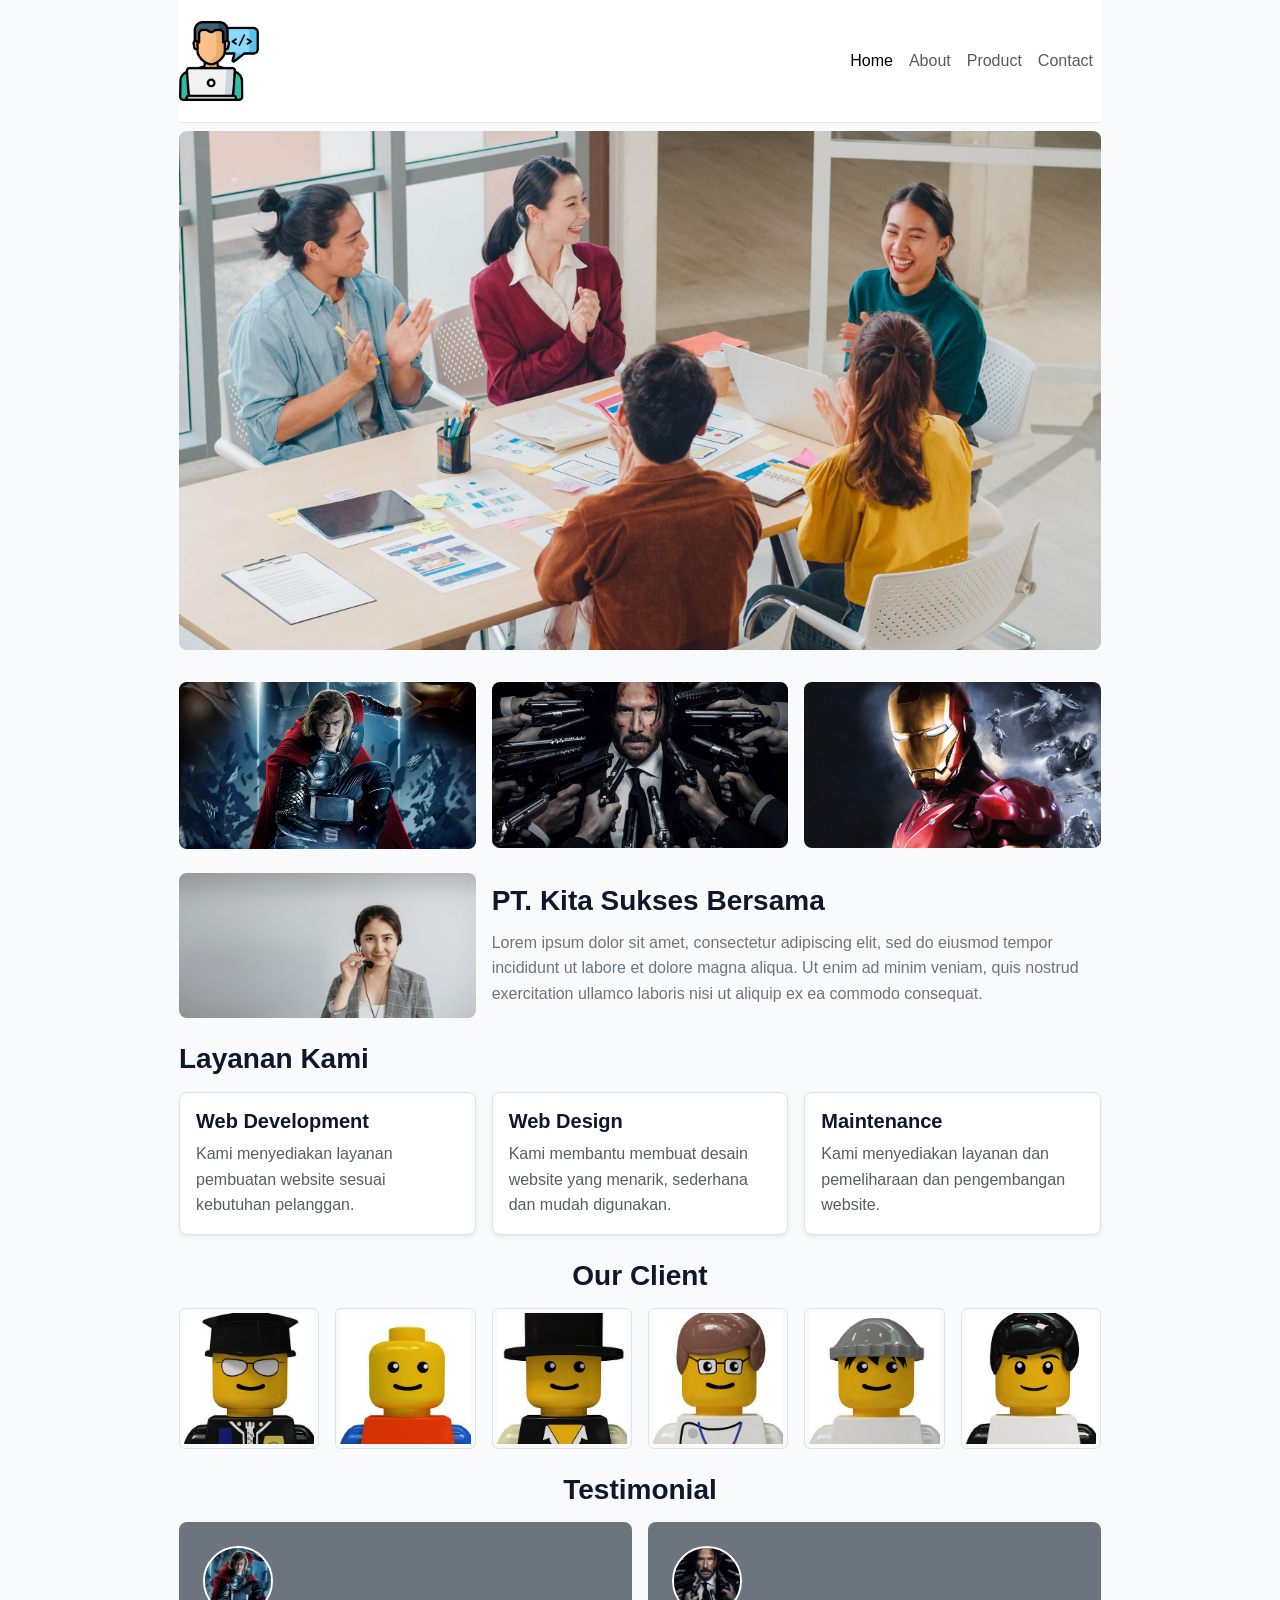
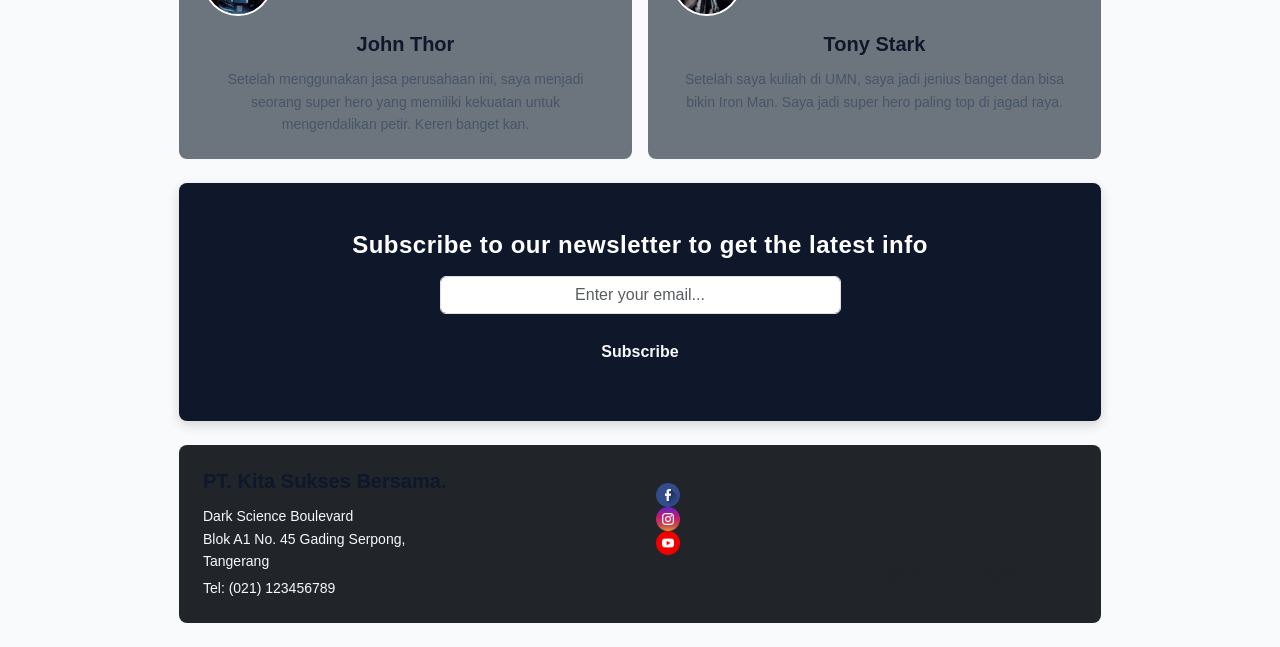
<file: Week4_144124_AgnesVirliandy/index.html>
<!doctype html>
<html lang="id">
  <head>
    <meta charset="utf-8" />
    <meta name="viewport" content="width=device-width, initial-scale=1" />
    <title>Hello World</title>

    <!-- Bootstrap 5 CSS CDN -->
    <link
      href="https://cdn.jsdelivr.net/npm/bootstrap@5.1.3/dist/css/bootstrap.min.css"
      rel="stylesheet"
      integrity="sha384-1BmE4kWBq78iYhFldvKuhfTAU6auU8tT94WrHftjDbrCEXSU1oBoqyl2QvZ6jIW3"
      crossorigin="anonymous"
    />
    <!-- Style CSS Custom -->
    <link rel="stylesheet" href="style.css" />
  </head>

  <body>
    <div class="container">
      <!-- Top Navbar -->
      <nav class="navbar navbar-expand-lg navbar-light">
        <div class="container-fluid p-0">
          <a id="logo" class="navbar-brand" href="#">
            <img src="web-development.png" class="img-fluid" alt="Logo" />
          </a>
          <button
            class="navbar-toggler"
            type="button"
            data-bs-toggle="collapse"
            data-bs-target="#navbarSupportedContent"
            aria-controls="navbarSupportedContent"
            aria-expanded="false"
            aria-label="Toggle navigation"
          >
            <span class="navbar-toggler-icon"></span>
          </button>
          <div class="collapse navbar-collapse" id="navbarSupportedContent">
            <ul class="navbar-nav ms-auto mb-2 mb-lg-0">
              <li class="nav-item">
                <a class="nav-link active" aria-current="page" href="index.html"
                  >Home</a
                >
              </li>
              <li class="nav-item">
                <a class="nav-link" href="portofolio.html">About</a>
              </li>
              <li class="nav-item">
                <a class="nav-link" href="servis.html">Product</a>
              </li>
              <li class="nav-item">
                <a class="nav-link" href="kontak.html">Contact</a>
              </li>
            </ul>
          </div>
        </div>
      </nav>

      <!-- Banner Utama -->
      <div id="banner" class="mt-2">
        <img src="banner1.jpg" class="img-fluid rounded-3 w-100" alt="Banner" />
      </div>

      <!-- Highlight / Gallery (3 Gambar) -->
      <div id="highlight" class="row mt-3 g-3">
        <div class="col-12 col-md-4">
          <img src="thor.jpg" class="img-fluid rounded-3 w-100" alt="Thor" />
        </div>
        <div class="col-12 col-md-4">
          <img src="wick.jpg" class="img-fluid rounded-3 w-100" alt="Wick" />
        </div>
        <div class="col-12 col-md-4">
          <img
            src="ironman.jpg"
            class="img-fluid rounded-3 w-100"
            alt="Ironman"
          />
        </div>
      </div>

      <!-- Subtitle Section -->
      <div class="subtitle-section my-4">
        <div class="row align-items-center g-3">
          <div class="col-12 col-md-4">
            <img
              src="image-4.png"
              class="img-fluid rounded-3 w-100"
              alt="Content"
            />
          </div>
          <div class="col-12 col-md-8">
            <h3 class="fw-bold">PT. Kita Sukses Bersama</h3>
            <p class="text-secondary mb-0">
              Lorem ipsum dolor sit amet, consectetur adipiscing elit, sed do
              eiusmod tempor incididunt ut labore et dolore magna aliqua. Ut
              enim ad minim veniam, quis nostrud exercitation ullamco laboris
              nisi ut aliquip ex ea commodo consequat.
            </p>
          </div>
        </div>
      </div>

      <!-- Layanan Kami -->
      <section class="content my-4">
        <h3 class="fw-bold mb-3">Layanan Kami</h3>
        <div class="row g-3">
          <div class="col-12 col-md-4">
            <div class="p-3 border rounded-3 bg-white h-100 shadow-sm">
              <h4 class="h5 fw-bold">Web Development</h4>
              <p class="text-muted mb-0">
                Kami menyediakan layanan pembuatan website sesuai kebutuhan
                pelanggan.
              </p>
            </div>
          </div>
          <div class="col-12 col-md-4">
            <div class="p-3 border rounded-3 bg-white h-100 shadow-sm">
              <h4 class="h5 fw-bold">Web Design</h4>
              <p class="text-muted mb-0">
                Kami membantu membuat desain website yang menarik, sederhana dan
                mudah digunakan.
              </p>
            </div>
          </div>
          <div class="col-12 col-md-4">
            <div class="p-3 border rounded-3 bg-white h-100 shadow-sm">
              <h4 class="h5 fw-bold">Maintenance</h4>
              <p class="text-muted mb-0">
                Kami menyediakan layanan dan pemeliharaan dan pengembangan
                website.
              </p>
            </div>
          </div>
        </div>
      </section>

      <!-- Our Client -->
      <section class="content my-4">
        <h3 class="text-center fw-bold mb-3">Our Client</h3>
        <div class="row row-cols-3 row-cols-md-6 g-3 text-center">
          <div class="col">
            <img
              src="0.jpg"
              class="img-fluid rounded border p-1"
              alt="Client 1"
            />
          </div>
          <div class="col">
            <img
              src="1.jpg"
              class="img-fluid rounded border p-1"
              alt="Client 2"
            />
          </div>
          <div class="col">
            <img
              src="2.jpg"
              class="img-fluid rounded border p-1"
              alt="Client 3"
            />
          </div>
          <div class="col">
            <img
              src="3.jpg"
              class="img-fluid rounded border p-1"
              alt="Client 4"
            />
          </div>
          <div class="col">
            <img
              src="4.jpg"
              class="img-fluid rounded border p-1"
              alt="Client 5"
            />
          </div>
          <div class="col">
            <img
              src="5.jpg"
              class="img-fluid rounded border p-1"
              alt="Client 6"
            />
          </div>
        </div>
      </section>

      <!-- Testimonials -->
      <section class="content my-4">
        <h3 class="text-center fw-bold mb-3">Testimonial</h3>
        <div class="row g-3">
          <div class="col-12 col-md-6">
            <div
              class="p-4 bg-secondary text-white rounded-3 h-100 text-center"
            >
              <img
                src="thor.jpg"
                alt="John Thor"
                class="rounded-circle mb-3 profile-pic"
              />
              <h5 class="fw-bold">John Thor</h5>
              <p class="mb-0 small">
                Setelah menggunakan jasa perusahaan ini, saya menjadi seorang
                super hero yang memiliki kekuatan untuk mengendalikan petir.
                Keren banget kan.
              </p>
            </div>
          </div>
          <div class="col-12 col-md-6">
            <div
              class="p-4 bg-secondary text-white rounded-3 h-100 text-center"
            >
              <img
                src="wick.jpg"
                alt="Tony Stark"
                class="rounded-circle mb-3 profile-pic"
              />
              <h5 class="fw-bold">Tony Stark</h5>
              <p class="mb-0 small">
                Setelah saya kuliah di UMN, saya jadi jenius banget dan bisa
                bikin Iron Man. Saya jadi super hero paling top di jagad raya.
              </p>
            </div>
          </div>
        </div>
      </section>

      <!-- Newsletter Box (Pink/Hotpink khas modul) -->
      <div
        class="newsletter-box p-4 p-md-5 my-4 text-white rounded-3 text-center"
      >
        <h4 class="mb-3 fw-bold">
          Subscribe to our newsletter to get the latest info
        </h4>
        <div class="row justify-content-center">
          <div class="col-12 col-md-8 col-lg-6">
            <input
              type="email"
              placeholder="Enter your email..."
              class="form-control mb-3 text-center"
            />
            <button class="btn btn-outline-light fw-bold px-4">
              Subscribe
            </button>
          </div>
        </div>
      </div>

      <!-- Footer -->
      <footer class="p-4 bg-dark text-white rounded-3 mt-4 mb-4">
        <div class="row align-items-center g-3">
          <div class="col-12 col-md-6">
            <h5 class="fw-bold">PT. Kita Sukses Bersama.</h5>
            <p class="mb-1 text-light small">
              Dark Science Boulevard<br />
              Blok A1 No. 45 Gading Serpong,<br />
              Tangerang
            </p>
            <p class="mb-0 text-light small">Tel: (021) 123456789</p>
          </div>
          <div class="col-12 col-md-6 text-md-end">
            <div class="social-links mb-2">
              <img src="facebook.png" alt="Facebook" width="24" class="ms-2" />
              <img
                src="instagram.png"
                alt="Instagram"
                width="24"
                class="ms-2"
              />
              <img src="youtube.png" alt="YouTube" width="24" class="ms-2" />
            </div>
            <p class="copyright text-muted mb-0 small">
              Copyright © 2022 | All rights reserved
            </p>
          </div>
        </div>
      </footer>
    </div>

    <!-- Bootstrap 5 Bundle JS -->
    <script
      src="https://cdn.jsdelivr.net/npm/bootstrap@5.1.3/dist/js/bootstrap.bundle.min.js"
      integrity="sha384-ka7Sk0Gln4gmtz2MlQnikT1wXgYs0g+0Mhup+ILRH9SENBOOLRn5q+8nbTov4+1p"
      crossorigin="anonymous"
    ></script>
  </body>
</html>
</file>
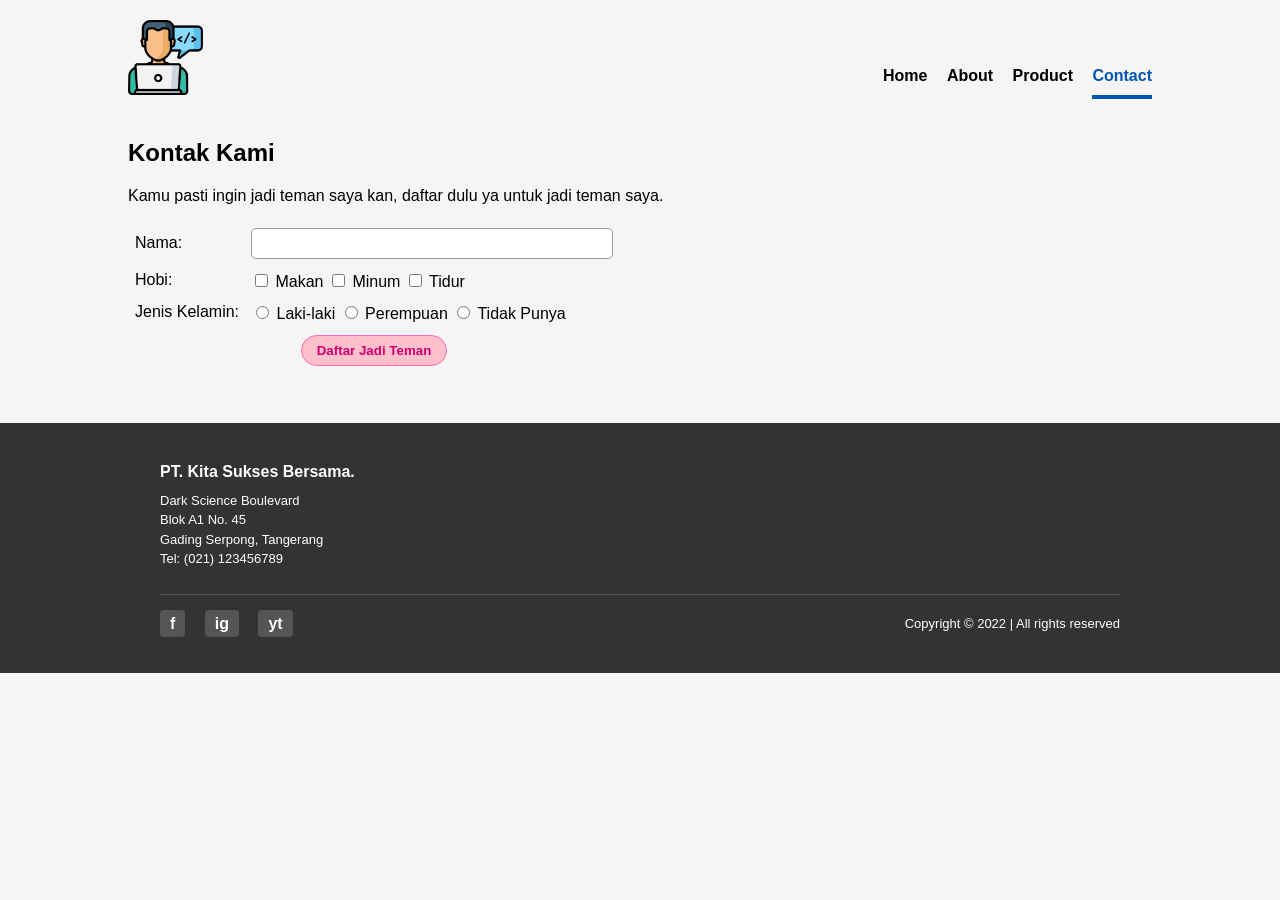
<file: Week3_144124_AgnesVirliandy/kontak.html>
<!doctype html>
<html>
  <head>
    <title>Kontak - PT Kita Sukses Bersama</title>
    <link rel="stylesheet" href="style.css" />
  </head>

  <body>
    <div id="top">
      <div id="logo">
        <a href="index.html">
          <img src="web-development.png" alt="Logo" />
        </a>
      </div>
      <div id="menu">
        <ul>
          <li><a href="index.html">Home</a></li>
          <li><a href="portofolio.html">About</a></li>
          <li><a href="servis.html">Product</a></li>

          <li><a class="active" href="kontak.html">Contact</a></li>
        </ul>
      </div>
    </div>
    <div class="container">
      <main style="width: 100%">
        <h2>Kontak Kami</h2>
        <p>
          Kamu pasti ingin jadi teman saya kan, daftar dulu ya untuk jadi teman
          saya.
        </p>

        <form action="proses.html" method="get">
          <table border="0" cellpadding="5" class="form-table">
            <tr>
              <td>
                <label class="form-label">Nama:</label>
              </td>
              <td>
                <input type="text" name="nama" class="form-input" />
              </td>
            </tr>

            <tr>
              <td valign="top">
                <label class="form-label">Hobi:</label>
              </td>
              <td>
                <input type="checkbox" name="hobi" value="makan" /> Makan
                <input type="checkbox" name="hobi" value="minum" /> Minum
                <input type="checkbox" name="hobi" value="tidur" /> Tidur
              </td>
            </tr>

            <tr>
              <td valign="top">
                <label class="form-label">Jenis Kelamin:</label>
              </td>
              <td>
                <input type="radio" name="kelamin" value="laki" /> Laki-laki
                <input type="radio" name="kelamin" value="perempuan" />
                Perempuan <input type="radio" name="kelamin" value="na" /> Tidak
                Punya
              </td>
            </tr>

            <tr>
              <td colspan="2" align="center">
                <button type="submit" class="btn">Daftar Jadi Teman</button>
              </td>
            </tr>
          </table>
        </form>
      </main>
    </div>

    <footer>
      <div class="footer-content">
        <div class="footer-info">
          <h4>PT. Kita Sukses Bersama.</h4>
          <p>
            Dark Science Boulevard<br />Blok A1 No. 45<br />Gading Serpong,
            Tangerang
          </p>
          <p>Tel: (021) 123456789</p>
        </div>
        <div class="footer-bottom-row">
          <div class="social-links">
            <a href="#">f</a> <a href="#">ig</a> <a href="#">yt</a>
          </div>
          <p class="copyright">Copyright © 2022 | All rights reserved</p>
        </div>
      </div>
    </footer>
  </body>
</html>
</file>
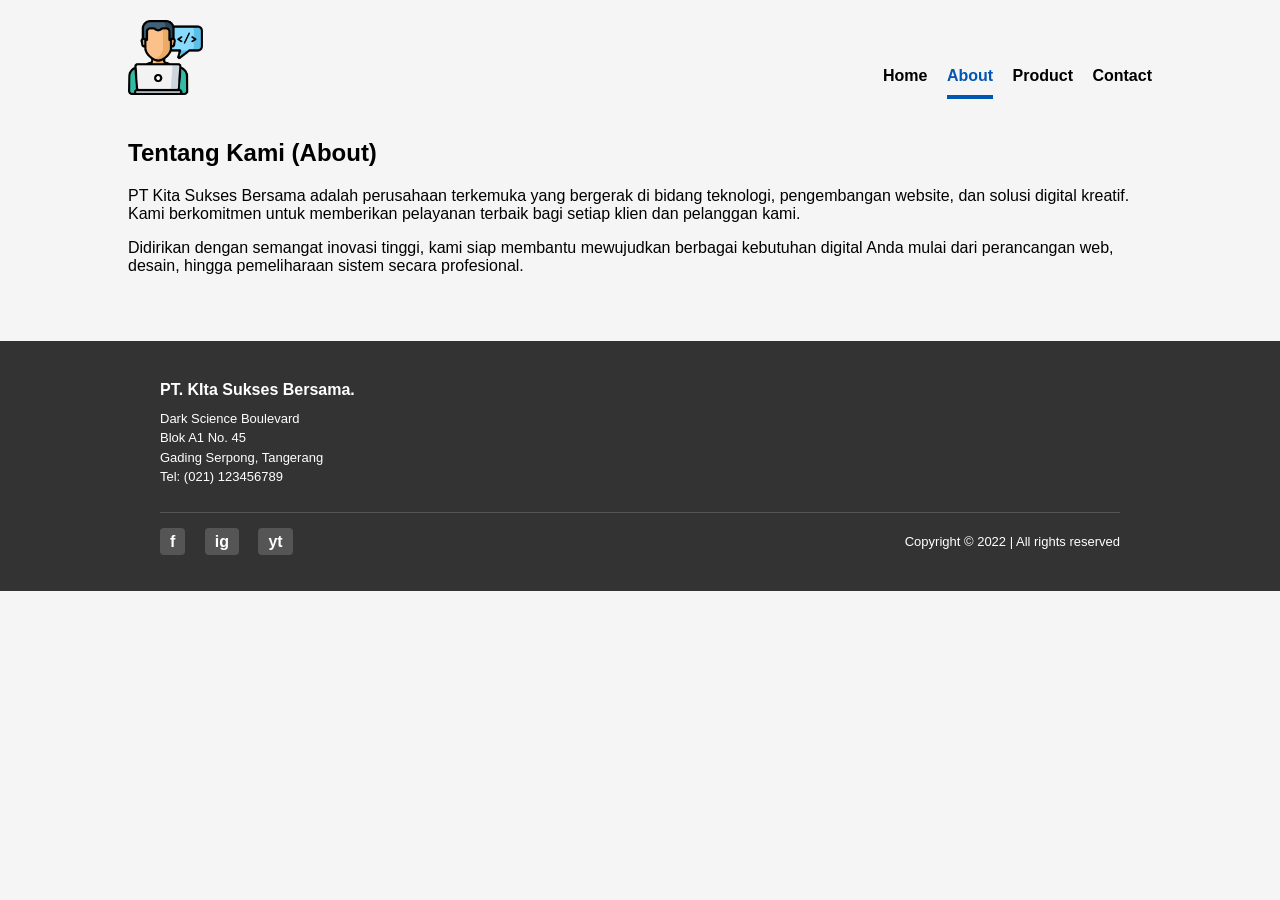
<file: Week3_144124_AgnesVirliandy/portofolio.html>
<!doctype html>
<html>
  <head>
    <title>About - PT Kita Sukses Bersama</title>
    <link rel="stylesheet" href="style.css" />
  </head>
  <body>
    <!-- BAGIAN ATAS: Logo di Kiri & Menu Sesuai Modul -->
    <div id="top">
      <div id="logo">
        <a href="index.html">
          <img src="web-development.png" alt="Logo" />
        </a>
      </div>
      <div id="menu">
        <ul>
          <li><a href="index.html">Home</a></li>
          <li><a class="active" href="portofolio.html">About</a></li>
          <li><a href="servis.html">Product</a></li>
          <li><a href="kontak.html">Contact</a></li>
        </ul>
      </div>
    </div>

    <div class="container">
      <main style="width: 100%">
        <h2>Tentang Kami (About)</h2>
        <p>
          PT Kita Sukses Bersama adalah perusahaan terkemuka yang bergerak di
          bidang teknologi, pengembangan website, dan solusi digital kreatif.
          Kami berkomitmen untuk memberikan pelayanan terbaik bagi setiap klien
          dan pelanggan kami.
        </p>
        <p>
          Didirikan dengan semangat inovasi tinggi, kami siap membantu
          mewujudkan berbagai kebutuhan digital Anda mulai dari perancangan web,
          desain, hingga pemeliharaan sistem secara profesional.
        </p>
      </main>
    </div>

    <footer>
      <div class="footer-content">
        <div class="footer-info">
          <h4>PT. KIta Sukses Bersama.</h4>
          <p>
            Dark Science Boulevard<br />Blok A1 No. 45<br />Gading Serpong,
            Tangerang
          </p>
          <p>Tel: (021) 123456789</p>
        </div>
        <div class="footer-bottom-row">
          <div class="social-links">
            <a href="#">f</a> <a href="#">ig</a> <a href="#">yt</a>
          </div>
          <p class="copyright">Copyright © 2022 | All rights reserved</p>
        </div>
      </div>
    </footer>
  </body>
</html>
</file>
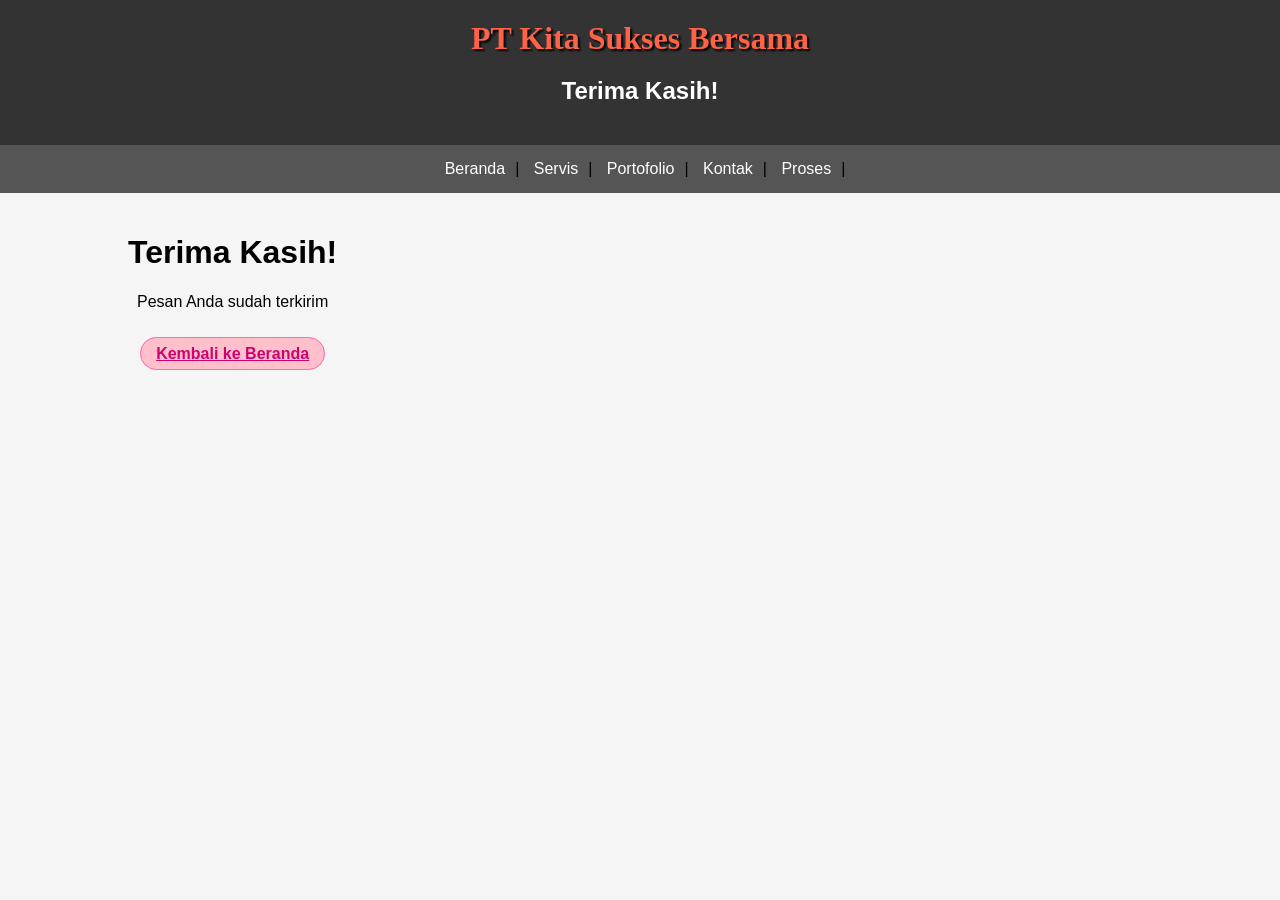
<file: Week3_144124_AgnesVirliandy/proses.html>
<!doctype html>
<html>
  <head>
    <title>Proses</title>
    <link rel="stylesheet" href="style.css" />
  </head>
  <body>
    <header>
      <h1 id="logo">PT Kita Sukses Bersama</h1>
      <h2>Terima Kasih!</h2>
    </header>

    <nav>
      <a href="index.html">Beranda</a>| <a href="servis.html">Servis</a>|
      <a href="portofolio.html">Portofolio</a>|
      <a href="kontak.html">Kontak</a>| <a href="proses.html">Proses</a>|
    </nav>

    <div class="container">
      <div class="center">
        <h1>Terima Kasih!</h1>
        <p>Pesan Anda sudah terkirim</p>
        <br />
        <a href="index.html" class="btn">Kembali ke Beranda</a>
      </div>
    </div>
  </body>
</html>
</file>
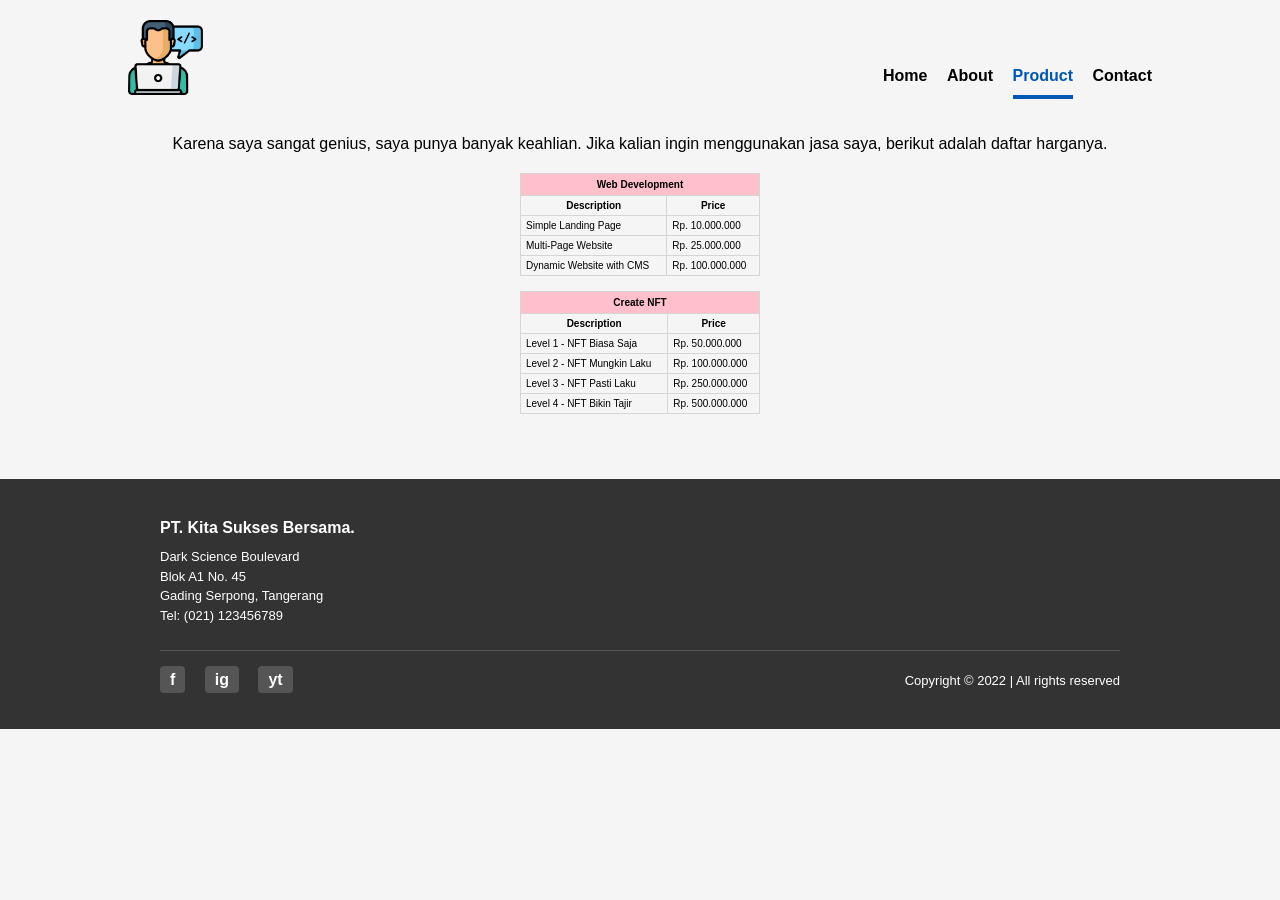
<file: Week3_144124_AgnesVirliandy/servis.html>
<!doctype html>
<html>
  <head>
    <title>Servis - PT Kita Sukses Bersama</title>
    <link rel="stylesheet" href="style.css" />
  </head>

  <body>
    <div id="top">
      <div id="logo">
        <a href="index.html">
          <img src="web-development.png" alt="Logo" />
        </a>
      </div>
      <div id="menu">
        <ul>
          <li><a href="index.html">Home</a></li>
          <li><a href="portofolio.html">About</a></li>
          <li><a class="active" href="servis.html">Product</a></li>
          <li><a href="kontak.html">Contact</a></li>
        </ul>
      </div>
    </div>

    <div class="container">
      <main style="width: 100%">
        <p class="center">
          Karena saya sangat genius, saya punya banyak keahlian. Jika kalian
          ingin menggunakan jasa saya, berikut adalah daftar harganya.
        </p>

        <div class="service" style="margin-top: 20px">
          <table class="service-table">
            <tr>
              <th colspan="2" class="service-title">Web Development</th>
            </tr>

            <tr>
              <th>Description</th>
              <th>Price</th>
            </tr>

            <tr>
              <td>Simple Landing Page</td>
              <td>Rp. 10.000.000</td>
            </tr>

            <tr>
              <td>Multi-Page Website</td>
              <td>Rp. 25.000.000</td>
            </tr>

            <tr>
              <td>Dynamic Website with CMS</td>
              <td>Rp. 100.000.000</td>
            </tr>
          </table>

          <table class="service-table">
            <tr>
              <th colspan="2" class="service-title">Create NFT</th>
            </tr>

            <tr>
              <th>Description</th>
              <th>Price</th>
            </tr>

            <tr>
              <td>Level 1 - NFT Biasa Saja</td>
              <td>Rp. 50.000.000</td>
            </tr>

            <tr>
              <td>Level 2 - NFT Mungkin Laku</td>
              <td>Rp. 100.000.000</td>
            </tr>

            <tr>
              <td>Level 3 - NFT Pasti Laku</td>
              <td>Rp. 250.000.000</td>
            </tr>

            <tr>
              <td>Level 4 - NFT Bikin Tajir</td>
              <td>Rp. 500.000.000</td>
            </tr>
          </table>
        </div>
      </main>
    </div>

    <footer>
      <div class="footer-content">
        <div class="footer-info">
          <h4>PT. Kita Sukses Bersama.</h4>
          <p>
            Dark Science Boulevard<br />Blok A1 No. 45<br />Gading Serpong,
            Tangerang
          </p>
          <p>Tel: (021) 123456789</p>
        </div>
        <div class="footer-bottom-row">
          <div class="social-links">
            <a href="#">f</a> <a href="#">ig</a> <a href="#">yt</a>
          </div>
          <p class="copyright">Copyright © 2022 | All rights reserved</p>
        </div>
      </div>
    </footer>
  </body>
</html>
</file>
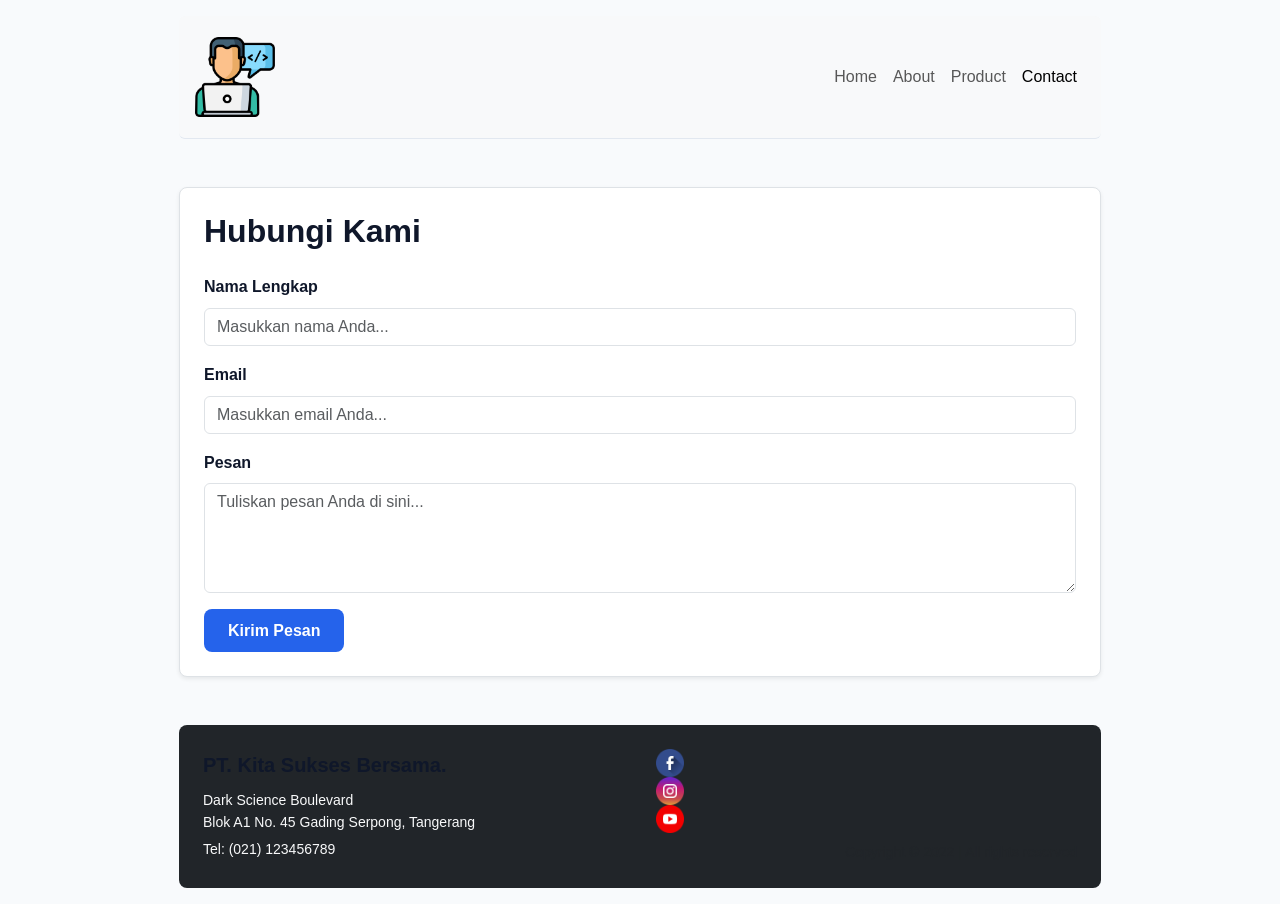
<file: Week4_144124_AgnesVirliandy/kontak.html>
<!doctype html>
<html lang="id">
  <head>
    <meta charset="utf-8" />
    <meta name="viewport" content="width=device-width, initial-scale=1" />
    <title>Contact - PT. Kita Sukses Bersama</title>

    <link
      href="https://cdn.jsdelivr.net/npm/bootstrap@5.1.3/dist/css/bootstrap.min.css"
      rel="stylesheet"
    />
    <link rel="stylesheet" href="style.css" />
  </head>

  <body>
    <div class="container my-3">
      <!-- Navbar -->
      <nav
        class="navbar navbar-expand-lg navbar-light bg-light rounded px-3 mb-4"
      >
        <div class="container-fluid p-0">
          <a id="logo" class="navbar-brand" href="index.html">
            <img src="web-development.png" class="img-fluid" alt="Logo" />
          </a>
          <button
            class="navbar-toggler"
            type="button"
            data-bs-toggle="collapse"
            data-bs-target="#navbarSupportedContent"
          >
            <span class="navbar-toggler-icon"></span>
          </button>
          <div class="collapse navbar-collapse" id="navbarSupportedContent">
            <ul class="navbar-nav ms-auto mb-2 mb-lg-0">
              <li class="nav-item">
                <a class="nav-link" href="index.html">Home</a>
              </li>
              <li class="nav-item">
                <a class="nav-link" href="portofolio.html">About</a>
              </li>
              <li class="nav-item">
                <a class="nav-link" href="servis.html">Product</a>
              </li>
              <li class="nav-item">
                <a class="nav-link active" href="kontak.html">Contact</a>
              </li>
            </ul>
          </div>
        </div>
      </nav>

      <!-- Main Content Form -->
      <main class="my-5 p-4 bg-white rounded-3 border shadow-sm">
        <h2 class="fw-bold mb-4">Hubungi Kami</h2>
        <form>
          <div class="mb-3">
            <label class="form-label fw-bold">Nama Lengkap</label>
            <input
              type="text"
              class="form-control"
              placeholder="Masukkan nama Anda..."
            />
          </div>
          <div class="mb-3">
            <label class="form-label fw-bold">Email</label>
            <input
              type="email"
              class="form-control"
              placeholder="Masukkan email Anda..."
            />
          </div>
          <div class="mb-3">
            <label class="form-label fw-bold">Pesan</label>
            <textarea
              class="form-control"
              rows="4"
              placeholder="Tuliskan pesan Anda di sini..."
            ></textarea>
          </div>
          <button type="submit" class="btn btn-primary fw-bold px-4">
            Kirim Pesan
          </button>
        </form>
      </main>

      <!-- Footer -->
      <footer class="p-4 bg-dark text-white rounded-3 mt-5">
        <div class="row align-items-center g-3">
          <div class="col-12 col-md-6">
            <h5 class="fw-bold">PT. Kita Sukses Bersama.</h5>
            <p class="mb-1 text-light small">
              Dark Science Boulevard<br />Blok A1 No. 45 Gading Serpong,
              Tangerang
            </p>
            <p class="mb-0 text-light small">Tel: (021) 123456789</p>
          </div>
          <div class="col-12 col-md-6 text-md-end">
            <div class="social-links mb-2">
              <img src="facebook.png" alt="Facebook" class="social-icon ms-2" />
              <img
                src="instagram.png"
                alt="Instagram"
                class="social-icon ms-2"
              />
              <img src="youtube.png" alt="YouTube" class="social-icon ms-2" />
            </div>
            <p class="copyright text-muted mb-0 small">
              Copyright © 2022 | All rights reserved
            </p>
          </div>
        </div>
      </footer>
    </div>

    <script src="https://cdn.jsdelivr.net/npm/bootstrap@5.1.3/dist/js/bootstrap.bundle.min.js"></script>
  </body>
</html>
</file>
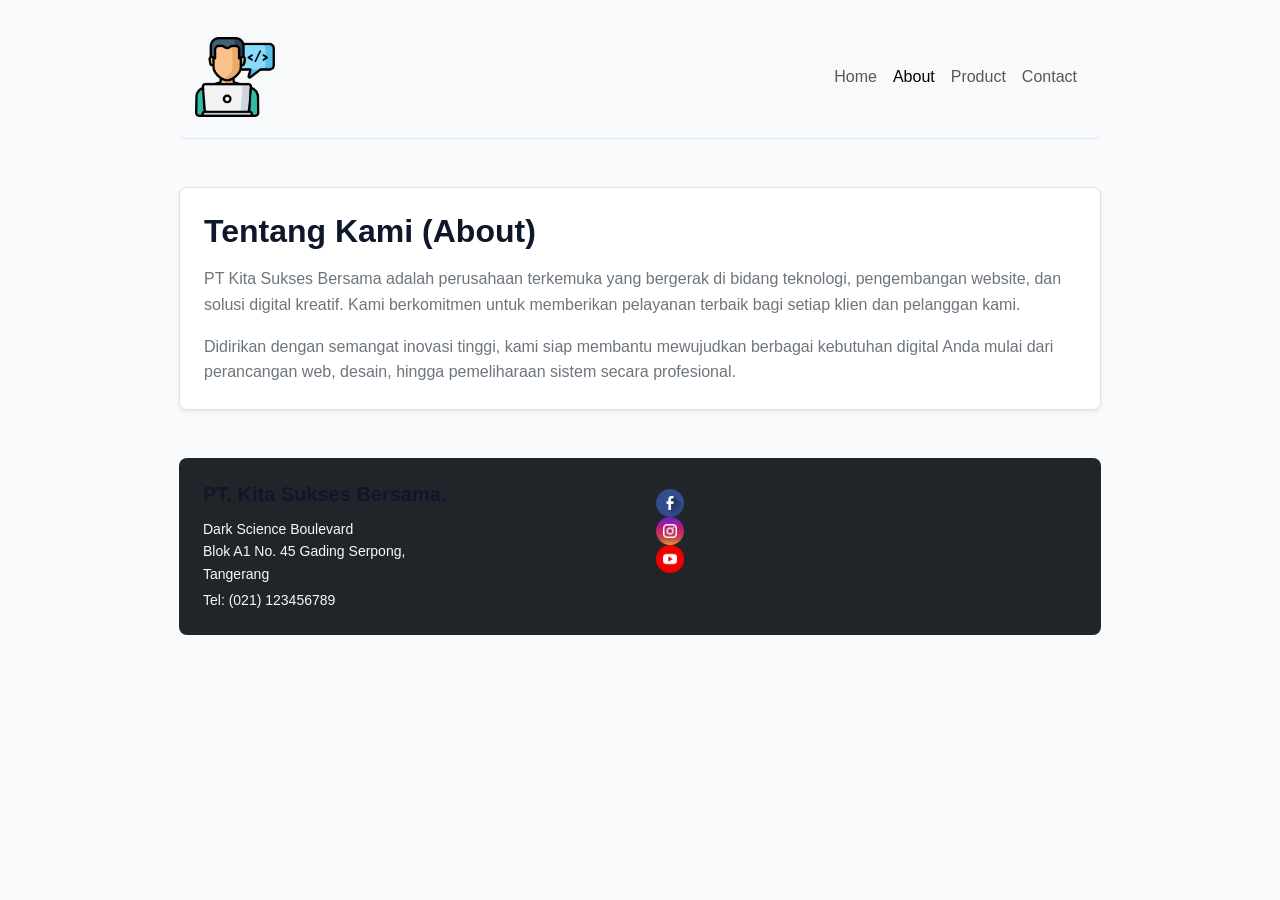
<file: Week4_144124_AgnesVirliandy/portofolio.html>
<!doctype html>
<html lang="id">
  <head>
    <meta charset="utf-8" />
    <meta name="viewport" content="width=device-width, initial-scale=1" />
    <title>About - PT. Kita Sukses Bersama</title>

    <!-- Bootstrap 5 CSS -->
    <link
      href="https://cdn.jsdelivr.net/npm/bootstrap@5.1.3/dist/css/bootstrap.min.css"
      rel="stylesheet"
    />
    <!-- Style CSS Custom -->
    <link rel="stylesheet" href="style.css" />
  </head>

  <body>
    <div class="container my-3">
      <!-- Navbar / Header -->
      <nav
        class="navbar navbar-expand-lg navbar-light bg-light rounded px-3 mb-4"
      >
        <div class="container-fluid p-0">
          <a id="logo" class="navbar-brand" href="index.html">
            <img src="web-development.png" class="img-fluid" alt="Logo" />
          </a>
          <button
            class="navbar-toggler"
            type="button"
            data-bs-toggle="collapse"
            data-bs-target="#navbarSupportedContent"
          >
            <span class="navbar-toggler-icon"></span>
          </button>
          <div class="collapse navbar-collapse" id="navbarSupportedContent">
            <ul class="navbar-nav ms-auto mb-2 mb-lg-0">
              <li class="nav-item">
                <a class="nav-link" href="index.html">Home</a>
              </li>
              <li class="nav-item">
                <a class="nav-link active" href="portofolio.html">About</a>
              </li>
              <li class="nav-item">
                <a class="nav-link" href="servis.html">Product</a>
              </li>
              <li class="nav-item">
                <a class="nav-link" href="kontak.html">Contact</a>
              </li>
            </ul>
          </div>
        </div>
      </nav>

      <!-- Main Content / About Section -->
      <main class="my-5 p-4 bg-white rounded-3 border shadow-sm">
        <h2 class="fw-bold mb-3">Tentang Kami (About)</h2>
        <p class="text-secondary">
          PT Kita Sukses Bersama adalah perusahaan terkemuka yang bergerak di
          bidang teknologi, pengembangan website, dan solusi digital kreatif.
          Kami berkomitmen untuk memberikan pelayanan terbaik bagi setiap klien
          dan pelanggan kami.
        </p>
        <p class="text-secondary mb-0">
          Didirikan dengan semangat inovasi tinggi, kami siap membantu
          mewujudkan berbagai kebutuhan digital Anda mulai dari perancangan web,
          desain, hingga pemeliharaan sistem secara profesional.
        </p>
      </main>

      <!-- Footer -->
      <footer class="p-4 bg-dark text-white rounded-3 mt-5">
        <div class="row align-items-center g-3">
          <div class="col-12 col-md-6">
            <h5 class="fw-bold">PT. Kita Sukses Bersama.</h5>
            <p class="mb-1 text-light small">
              Dark Science Boulevard<br />
              Blok A1 No. 45 Gading Serpong,<br />
              Tangerang
            </p>
            <p class="mb-0 text-light small">Tel: (021) 123456789</p>
          </div>
          <div class="col-12 col-md-6 text-md-end">
            <div class="social-links mb-2">
              <img src="facebook.png" alt="Facebook" class="social-icon ms-2" />
              <img
                src="instagram.png"
                alt="Instagram"
                class="social-icon ms-2"
              />
              <img src="youtube.png" alt="YouTube" class="social-icon ms-2" />
            </div>
            <p class="copyright text-muted mb-0 small">
              Copyright © 2022 | All rights reserved
            </p>
          </div>
        </div>
      </footer>
    </div>

    <!-- Bootstrap 5 JS -->
    <script src="https://cdn.jsdelivr.net/npm/bootstrap@5.1.3/dist/js/bootstrap.bundle.min.js"></script>
  </body>
</html>
</file>
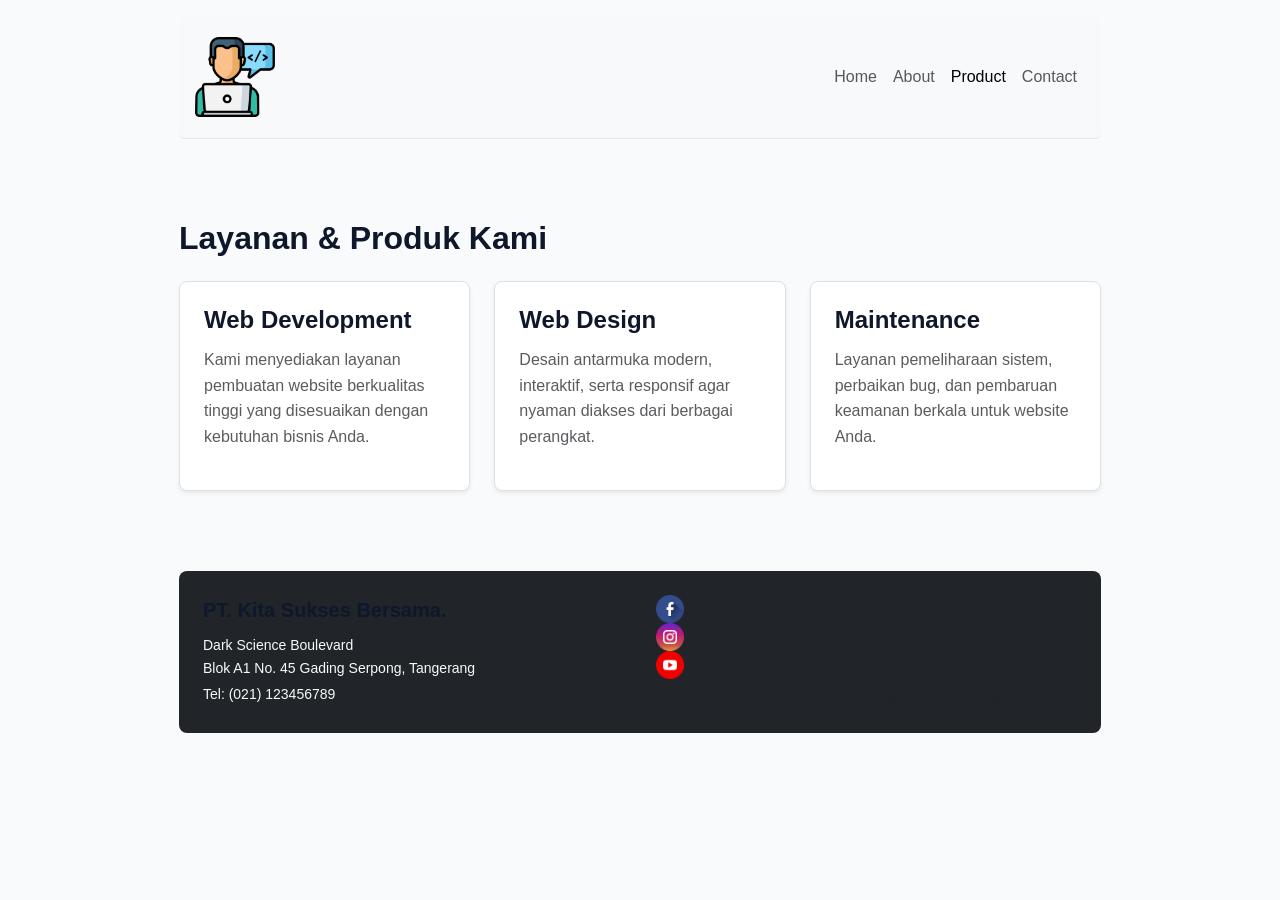
<file: Week4_144124_AgnesVirliandy/servis.html>
<!doctype html>
<html lang="id">
  <head>
    <meta charset="utf-8" />
    <meta name="viewport" content="width=device-width, initial-scale=1" />
    <title>Product - PT. Kita Sukses Bersama</title>

    <link
      href="https://cdn.jsdelivr.net/npm/bootstrap@5.1.3/dist/css/bootstrap.min.css"
      rel="stylesheet"
    />
    <link rel="stylesheet" href="style.css" />
  </head>

  <body>
    <div class="container my-3">
      <!-- Navbar -->
      <nav
        class="navbar navbar-expand-lg navbar-light bg-light rounded px-3 mb-4"
      >
        <div class="container-fluid p-0">
          <a id="logo" class="navbar-brand" href="index.html">
            <img src="web-development.png" class="img-fluid" alt="Logo" />
          </a>
          <button
            class="navbar-toggler"
            type="button"
            data-bs-toggle="collapse"
            data-bs-target="#navbarSupportedContent"
          >
            <span class="navbar-toggler-icon"></span>
          </button>
          <div class="collapse navbar-collapse" id="navbarSupportedContent">
            <ul class="navbar-nav ms-auto mb-2 mb-lg-0">
              <li class="nav-item">
                <a class="nav-link" href="index.html">Home</a>
              </li>
              <li class="nav-item">
                <a class="nav-link" href="portofolio.html">About</a>
              </li>
              <li class="nav-item">
                <a class="nav-link active" href="servis.html">Product</a>
              </li>
              <li class="nav-item">
                <a class="nav-link" href="kontak.html">Contact</a>
              </li>
            </ul>
          </div>
        </div>
      </nav>

      <!-- Main Content -->
      <main class="my-5">
        <h2 class="fw-bold mb-4">Layanan & Produk Kami</h2>
        <div class="row g-4">
          <div class="col-12 col-md-4">
            <div class="p-4 border rounded-3 bg-white h-100 shadow-sm">
              <h4 class="fw-bold">Web Development</h4>
              <p class="text-muted">
                Kami menyediakan layanan pembuatan website berkualitas tinggi
                yang disesuaikan dengan kebutuhan bisnis Anda.
              </p>
            </div>
          </div>
          <div class="col-12 col-md-4">
            <div class="p-4 border rounded-3 bg-white h-100 shadow-sm">
              <h4 class="fw-bold">Web Design</h4>
              <p class="text-muted">
                Desain antarmuka modern, interaktif, serta responsif agar nyaman
                diakses dari berbagai perangkat.
              </p>
            </div>
          </div>
          <div class="col-12 col-md-4">
            <div class="p-4 border rounded-3 bg-white h-100 shadow-sm">
              <h4 class="fw-bold">Maintenance</h4>
              <p class="text-muted">
                Layanan pemeliharaan sistem, perbaikan bug, dan pembaruan
                keamanan berkala untuk website Anda.
              </p>
            </div>
          </div>
        </div>
      </main>

      <!-- Footer -->
      <footer class="p-4 bg-dark text-white rounded-3 mt-5">
        <div class="row align-items-center g-3">
          <div class="col-12 col-md-6">
            <h5 class="fw-bold">PT. Kita Sukses Bersama.</h5>
            <p class="mb-1 text-light small">
              Dark Science Boulevard<br />Blok A1 No. 45 Gading Serpong,
              Tangerang
            </p>
            <p class="mb-0 text-light small">Tel: (021) 123456789</p>
          </div>
          <div class="col-12 col-md-6 text-md-end">
            <div class="social-links mb-2">
              <img src="facebook.png" alt="Facebook" class="social-icon ms-2" />
              <img
                src="instagram.png"
                alt="Instagram"
                class="social-icon ms-2"
              />
              <img src="youtube.png" alt="YouTube" class="social-icon ms-2" />
            </div>
            <p class="copyright text-muted mb-0 small">
              Copyright © 2022 | All rights reserved
            </p>
          </div>
        </div>
      </footer>
    </div>

    <script src="https://cdn.jsdelivr.net/npm/bootstrap@5.1.3/dist/js/bootstrap.bundle.min.js"></script>
  </body>
</html>
</file>
<file: Week4_144124_AgnesVirliandy/style.css>
@media (min-width: 1200px) {
  .container {
    max-width: 970px;
  }
}

#logo img {
  width: 80px;
  height: auto;
}

.profile-pic {
  width: 75px;
  height: 75px;
  object-fit: cover;
  border: 3px solid #ffffff;
}

.newsletter-box {
  background-color: #0f172a !important;
  color: #ffffff;
  border-radius: 12px;
  box-shadow: 0 4px 12px rgba(0, 0, 0, 0.15);
}

.newsletter-box h3,
.newsletter-box h4 {
  color: #ffffff !important;
  font-weight: 700;
  letter-spacing: 0.5px;
}

.newsletter-Karena
  Anda
  tidak
  menyertakan
  kode
  HTML
  atau
  gambaran
  tampilan
  yang
  ingin
  dibuat,
berikut
  adalah
  **template
  dasar
  CSS
  lengkap**
  yang
  paling
  sering
  digunakan.
  Template
  ini
  mencakup
  *CSS
  Reset*,
variabel warna,
gaya dasar (typography),
layout flexbox/grid,
hingga responsivitas (*mobile-friendly*). *::before,
*::after {
  box-sizing: border-box;
  margin: 0;
  padding: 0;
}

:root {
  --primary-color: #2563eb;
  --primary-hover: #1d4ed8;
  --secondary-color: #64748b;
  --background-color: #f8fafc;
  --card-background: #ffffff;
  --text-primary: #0f172a;
  --text-secondary: #475569;
  --border-color: #e2e8f0;

  --font-family: "Segoe UI", Tahoma, Geneva, Verdana, sans-serif;
  --radius: 8px;
  --transition: all 0.3s ease;
  --shadow:
    0 4px 6px -1px rgba(0, 0, 0, 0.1), 0 2px 4px -1px rgba(0, 0, 0, 0.06);
}

html {
  font-size: 16px;
  scroll-behavior: smooth;
}

body {
  font-family: var(--font-family);
  background-color: var(--background-color);
  color: var(--text-primary);
  line-height: 1.6;
  min-height: 100vh;
  display: flex;
  flex-direction: column;
}

h1,
h2,
h3,
h4,
h5,
h6 {
  line-height: 1.2;
  margin-bottom: 0.75rem;
  color: var(--text-primary);
}

p {
  margin-bottom: 1rem;
  color: var(--text-secondary);
}

a {
  color: var(--primary-color);
  text-decoration: none;
  transition: var(--transition);
}

a:hover {
  color: var(--primary-hover);
}

img {
  max-width: 100%;
  height: auto;
  display: block;
}

ul,
ol {
  list-style: none;
}

.container {
  width: 100%;
  max-width: 1200px;
  margin: 0 auto;
  padding: 0 1.5rem;
}

main {
  flex: 1;
  padding: 2rem 0;
}

/* Navbar */
.navbar {
  background-color: var(--card-background);
  border-bottom: 1px solid var(--border-color);
  padding: 1rem 0;
}

.nav-container {
  display: flex;
  justify-content: space-between;
  align-items: center;
}

.nav-links {
  display: flex;
  gap: 1.5rem;
}

/* Footer */
.footer {
  background-color: var(--card-background);
  border-top: 1px solid var(--border-color);
  text-align: center;
  padding: 1.5rem 0;
  margin-top: auto;
}

.btn {
  display: inline-block;
  padding: 0.6rem 1.2rem;
  font-size: 1rem;
  font-weight: 500;
  border-radius: var(--radius);
  border: none;
  cursor: pointer;
  transition: var(--transition);
}

.btn-primary {
  background-color: var(--primary-color);
  color: #ffffff;
}

.btn-primary:hover {
  background-color: var(--primary-hover);
  color: #ffffff;
}

.grid {
  display: grid;
  grid-template-columns: repeat(auto-fit, minmax(280px, 1fr));
  gap: 1.5rem;
  margin-top: 1.5rem;
}

.card {
  background-color: var(--card-background);
  border: 1px solid var(--border-color);
  border-radius: var(--radius);
  padding: 1.5rem;
  box-shadow: var(--shadow);
  transition: var(--transition);
}

.card:hover {
  transform: translateY(-4px);
}

/* Form Elements */
.form-group {
  margin-bottom: 1.25rem;
}

.form-label {
  display: block;
  margin-bottom: 0.5rem;
  font-weight: 500;
}

.form-input {
  width: 100%;
  padding: 0.6rem 0.8rem;
  border: 1px solid var(--border-color);
  border-radius: var(--radius);
  font-family: inherit;
  font-size: 1rem;
  outline: none;
  transition: var(--transition);
}

.form-input:focus {
  border-color: var(--primary-color);
  box-shadow: 0 0 0 3px rgba(37, 99, 235, 0.2);
}

@media (max-width: 768px) {
  .nav-container {
    flex-direction: column;
    gap: 1rem;
  }

  .nav-links {
    flex-direction: column;
    align-items: center;
    gap: 0.75rem;
  }

  .container {
    padding: 0 1rem;
  }
}

/* Batas maksimal lebar kontainer di layar besar */
@media (min-width: 1200px) {
  .container {
    max-width: 970px;
  }
}

/* Ukuran logo navbar */
#logo img {
  width: 80px;
  height: auto;
}

/* Ukuran ikon sosial media di footer */
.social-icon {
  width: 28px;
  height: 28px;
  object-fit: contain;
}

/* Ukuran foto profil di testimonial */
.profile-pic {
  width: 70px;
  height: 70px;
  object-fit: cover;
  border: 2px solid white;
}

/* Newsletter Box */
.newsletter-box {
  background-color: #ff1493;
}
</file>
<file: Week3_144124_AgnesVirliandy/style.css>
body {
  font-family: Arial, sans-serif;
  margin: 0;
  padding: 0;
  background-color: #f5f5f5;
}

header {
  background-color: #333;
  color: white;
  text-align: center;
  padding: 20px;
}

header h1 {
  margin: 0;
}

#logo {
  font-family: "Comic Sans MS";
  color: tomato;
  text-shadow: 2px 2px 2px #000;
  margin-bottom: 0;
}

#logo img {
  width: 75px; /* Logo orang di ujung diperkecil */
}

nav {
  background-color: #555;
  text-align: center;
  padding: 15px;
}

nav a {
  color: white;
  text-decoration: none;
  margin: 0 10px;
}

nav a:hover {
  color: pink;
}

.container {
  width: 80%;
  margin: 20px auto;
  display: flex;
  justify-content: space-between;
}

main {
  width: 70%;
}

aside {
  width: 25%;
  background: white;
  padding: 20px;
  border-radius: 5px;
  box-sizing: border-box;
}

aside ul {
  padding-left: 20px;
}

aside ul li a {
  text-decoration: none;
  color: #333;
}

aside ul li a:hover {
  color: pink;
}

.btn {
  background-color: pink;
  color: #d0006f;
  padding: 7px 15px;
  border: 1px solid #ff69b4;
  border-radius: 20px;
  font-weight: bold;
  cursor: pointer;
}

.btn:hover {
  background-color: #ff69b4;
  color: white;
}

.form-input {
  width: 350px;
  height: 25px;
  background-color: white;
  border: 1px solid #999;
  border-radius: 5px;
  padding: 2px 5px;
}

.form-input:focus {
  border-color: pink;
  outline: none;
}

.gallery {
  display: flex;
  flex-wrap: wrap;
  gap: 10px;
}

.gallery-item {
  width: 120px;
  padding: 5px;
  border: 5px solid #ddd;
  background-color: white;
  text-align: center;
}

.gallery-item:hover {
  border-color: pink;
}

.gallery-item img {
  width: 100%;
  height: 100px;
  object-fit: cover;
}

.gallery-item p {
  margin: 5px 0;
}

.service-table {
  width: 240px;
  border-collapse: collapse;
  margin: 0 auto 15px auto;
  font-family: Arial, Helvetica, sans-serif;
  font-size: 10px;
}

.service-table th,
.service-table td {
  border: 1px solid #d5d5d5;
  padding: 4px 5px;
}

.service-table .service-title {
  background-color: pink;
  text-align: center;
  font-weight: bold;
  padding: 5px;
}

.center {
  text-align: center;
}

.home {
  width: 80%;
  margin: 20px auto;
}

.hero {
  width: 100%;
  height: 250px;
  margin-bottom: 10px;
  border-radius: 10px;
  overflow: hidden;
}

.hero img {
  width: 100%;
  height: 100%;
  object-fit: cover;
}

.home-gallery {
  display: flex;
  justify-content: space-between;
  gap: 10px;
  margin-bottom: 15px;
}

/* Mengatur 3 kotak highlight gambar agar sejajar dan proporsional */
.home-gallery .gallery-item {
  width: 32%;
  height: 160px;
  padding: 0;
  border: 5px solid #ddd;
  border-radius: 8px;
  overflow: hidden;
  box-sizing: border-box;
}

.home-gallery .gallery-item img {
  width: 100%;
  height: 100%;
  object-fit: cover;
}

.subtitle {
  display: flex;
  background-color: white;
  border: 1px solid #ddd;
  border-radius: 8px;
  overflow: hidden;
  margin-bottom: 20px;
}

.subtitle > img {
  width: 40%;
  height: 160px;
  object-fit: cover;
}

.subtitle-text {
  padding: 15px;
  width: 60%;
  box-sizing: border-box;
}

.box-container {
  display: flex;
  justify-content: space-between;
  gap: 15px;
}

.box-container .box {
  background: white;
  padding: 15px;
  border: 1px solid #ddd;
  border-radius: 8px;
  flex: 1;
  box-sizing: border-box;
}

/* ==========================================================
   TAMBAHAN MODUL: MENU ATAS, KLIEN, TESTIMONIAL, NEWSLETTER, FOOTER
   ========================================================== */

#top {
  display: flex;
  justify-content: space-between;
  align-items: flex-end;
  width: 80%;
  margin: 20px auto;
}

#menu {
  margin-top: 0;
}

#menu ul {
  margin: 0;
  padding: 0;
}

#menu ul li {
  list-style: none;
  display: inline-block;
  margin-left: 15px;
}

#menu ul li a {
  text-decoration: none;
  font-weight: bold;
  color: #000;
  padding: 10px 0;
  display: inline-block;
}

#menu ul li a:hover,
#menu ul li a.active {
  color: #0056b3;
  border-bottom: 4px solid #0056b3;
}

.client-row {
  display: flex;
  justify-content: space-between;
  gap: 10px;
  margin-top: 15px;
}

.client-row .gallery-item {
  flex: 1;
  height: 70px;
  padding: 5px;
  display: flex;
  align-items: center;
  justify-content: center;
}

.client-row .gallery-item img {
  max-width: 100%;
  max-height: 100%;
  object-fit: contain;
}

.testimonial-container {
  display: flex;
  gap: 20px;
  margin-top: 15px;
}

.testi-box {
  width: 50%;
  background: #777;
  color: #fff;
  padding: 25px;
  border-radius: 10px;
  box-sizing: border-box;
  text-align: center;
}

.profile-pic {
  width: 55px;
  height: 55px;
  border-radius: 50%;
  object-fit: cover;
  background: #fff;
  margin-bottom: 10px;
}

.newsletter-box {
  background: #ff1493;
  padding: 30px;
  text-align: center;
  color: #fff;
  border-radius: 10px;
  margin-top: 30px;
}

/* Footer tersusun ke bawah */
footer {
  background: #333;
  color: #fff;
  padding: 40px;
  margin-top: 50px;
}

.footer-content {
  width: 80%;
  margin: 0 auto;
  display: flex;
  flex-direction: column;
  gap: 25px;
}

.footer-info h4 {
  margin: 0 0 10px 0;
}

.footer-info p {
  margin: 0;
  font-size: 13px;
  line-height: 1.5;
}

.footer-bottom-row {
  display: flex;
  justify-content: space-between;
  align-items: center;
  border-top: 1px solid #555;
  padding-top: 20px;
}

.social-links a {
  color: white;
  text-decoration: none;
  margin-right: 15px;
  font-weight: bold;
  background: #555;
  padding: 5px 10px;
  border-radius: 4px;
}

.copyright {
  margin: 0;
  font-size: 13px;
}
</file>
